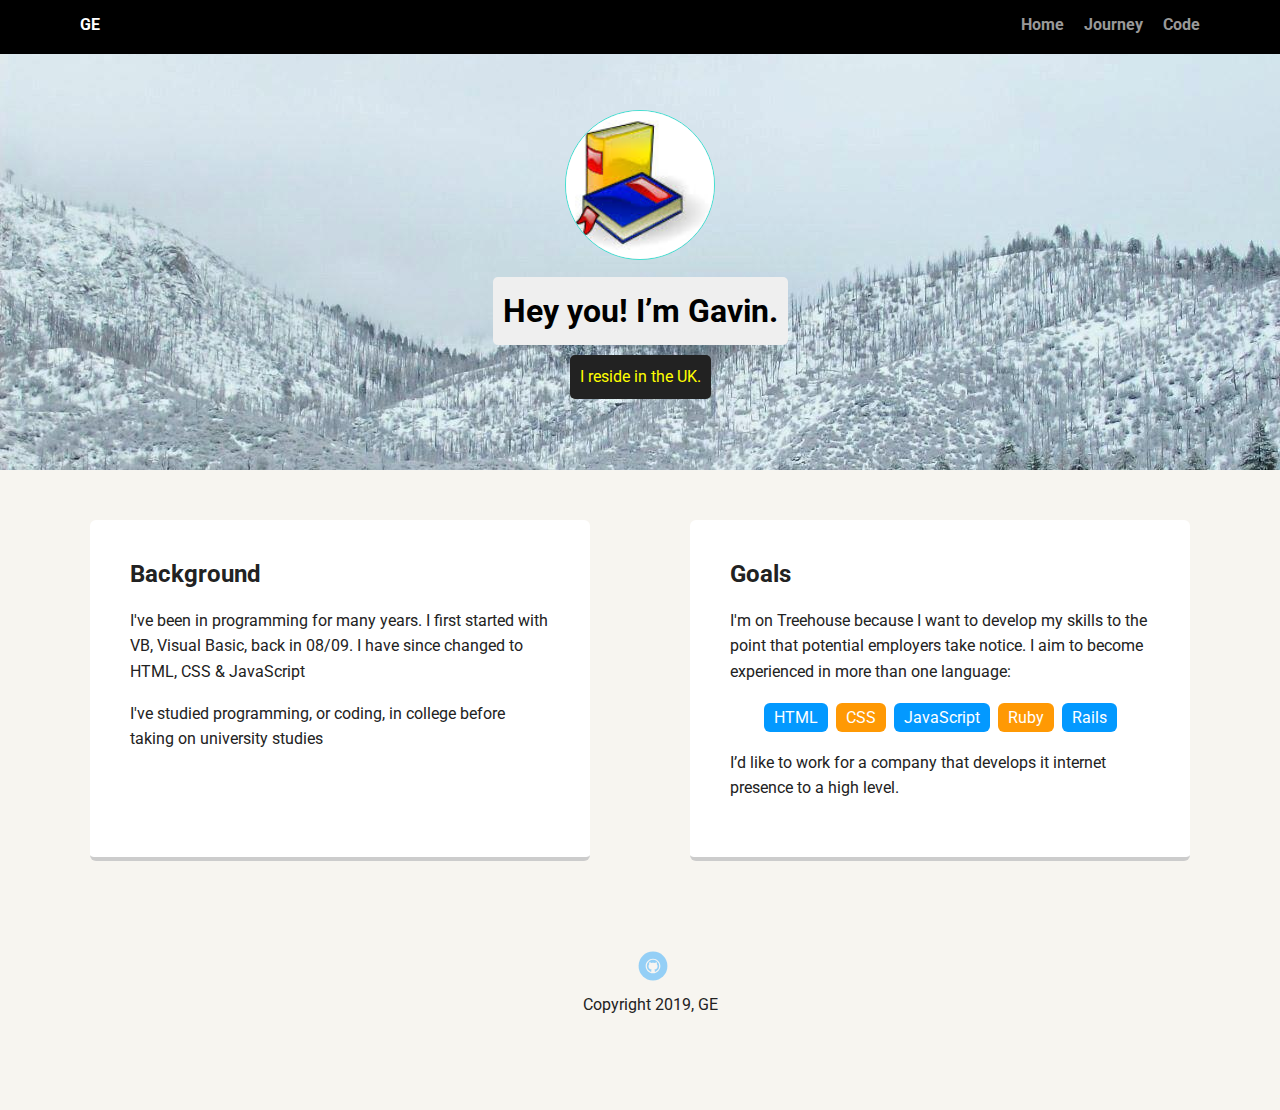
<file: TH/index.html>
<!doctype html>
<html lang="en">
<head>
  <meta charset="utf-8">
  <title>GE's Profile</title>
  <meta name="viewport" content="width=device-width, initial-scale=1.0">
  <link rel="stylesheet" href="styles.css">
  <link href="https://fonts.googleapis.com/css?family=Muli%7CRoboto:400,300,500,700,900" rel="stylesheet">
</head>
  <body>

    <nav class="main-nav">
        <ul class="nav">
          <li class="name">GE</li>
          <li><a href="index.html">Home</a></li>
          <li><a href="Journey.html">Journey</a></li>
          <li><a href="code.html">Code</a></li>
        </ul>
    </nav>

    <header>
      <img src="books.jpg" alt="image of books" class="profile-image">
      <h1 class="tag name">Hey you! I’m Gavin.</h1>
      <p class="tag location">I reside in the UK.</p>
    </header>

    <main class="flex">
      <section class="card">
        <h2>Background</h2>
        <p>I've been in programming for many years. I first started with VB, Visual Basic, back in 08/09. I have since changed to HTML, CSS & JavaScript</p>
        <p>I've studied programming, or coding, in college before taking on university studies</p>
      </section>

      <section class="card">
        <h2>Goals</h2>
        <p>I'm on Treehouse because I want to develop my skills to the point that potential employers take notice. I aim to become experienced in more than one language:</p>
        <ul class="skills">
          <li>HTML</li>
          <li>CSS</li>
          <li>JavaScript</li>
          <li>Ruby</li>
          <li>Rails</li>
        </ul>
        <p>I’d like to work for a company that develops it internet presence to a high level.</p>
      </section>
    </main>
    
    <footer>
      <ul>
        <li><a href="https://github.com/Gavin81" target="_blank" class="social github">Github</a></li>
      </ul>
      <p class="copyright">Copyright 2019, GE</p>
    </footer>
  </body>
  </html>
</file>
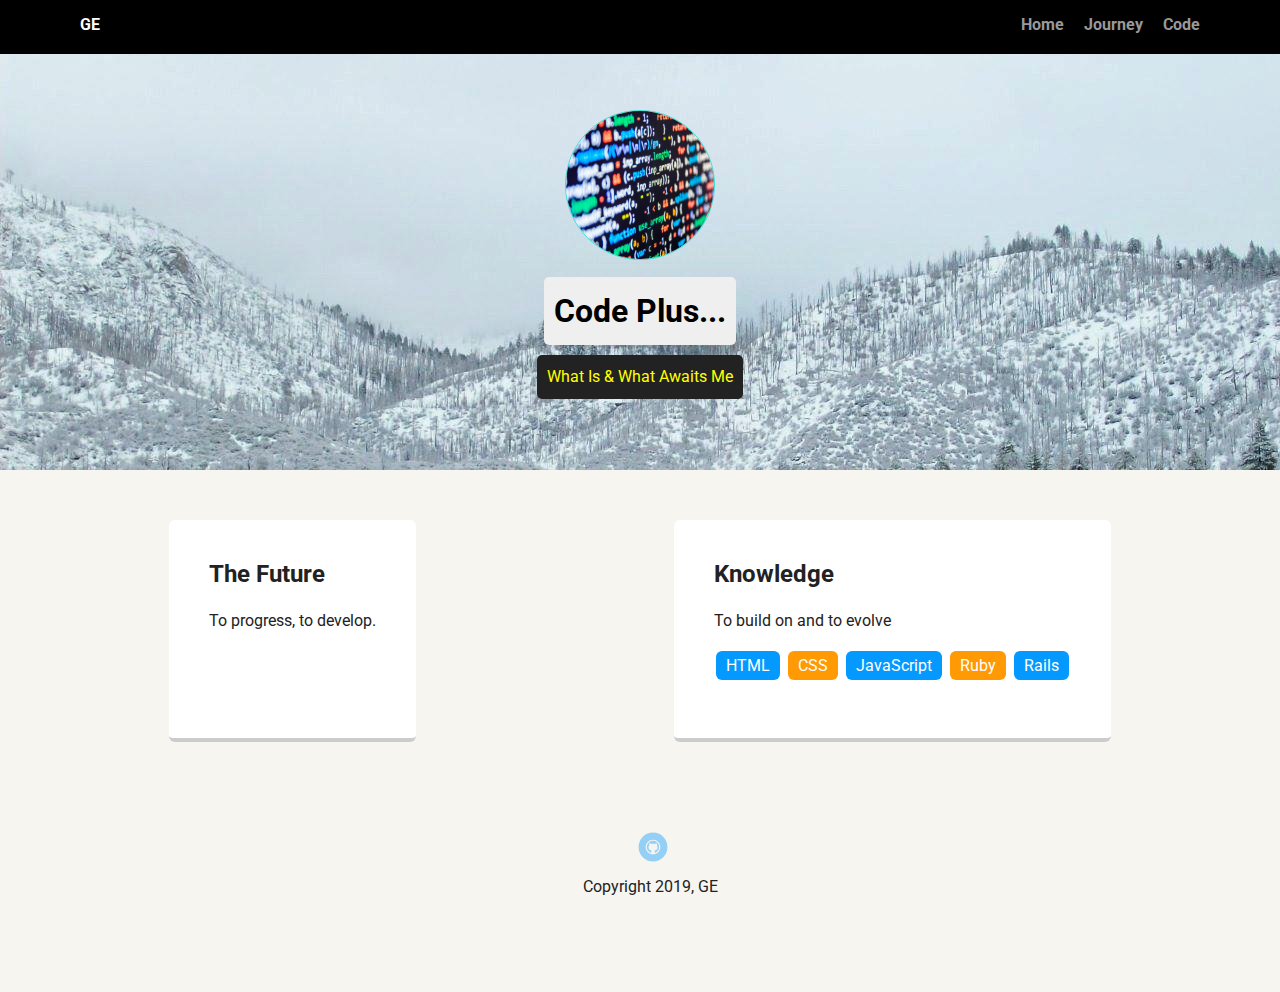
<file: TH/code.html>
<!doctype HTML>
<html lang="en">
    <head>
        <meta charset="utf-8">
        <title>What Is Next</title>
        <meta name="viewport" content="width=device-width, initial-scale=1.0">
        <link rel="stylesheet" href="styles.css">
        <link href="https://fonts.googleapis.com/css?family=Muli%7CRoboto:400,300,500,700,900" rel="stylesheet">
    </head>
    <body>
        <nav class="main-nav">
            <ul class="nav">
              <li class="name">GE</li>
              <li><a href="index.html">Home</a></li>
              <li><a href="Journey.html">Journey</a></li>
              <li><a href="code.html">Code</a></li>
            </ul>
        </nav>

        <header>
            <img src="images/code-image.jpg" alt="image of code" class="profile-image">
            <h1 class="tag name">Code Plus...</h1>
            <p class="tag location">What Is & What Awaits Me</p>
        </header>

        <main class="flex">
            <section class="card">
              <h2>The Future</h2>
              <p>To progress, to develop.</p>
            </section>
      
            <section class="card">
              <h2>Knowledge</h2>
              <p>To build on and to evolve</p>
              <ul class="skills">
                <li>HTML</li>
                <li>CSS</li>
                <li>JavaScript</li>
                <li>Ruby</li>
                <li>Rails</li>
              </ul>
              <p></p>
            </section>
        </main>

        <footer>
           <ul>
             <li><a href="https://github.com/Gavin81" target="_blank" class="social github">Github</a></li>
           </ul>
           <p class="copyright">Copyright 2019, GE</p>
        </footer>
    </body>
    </html>
</file>
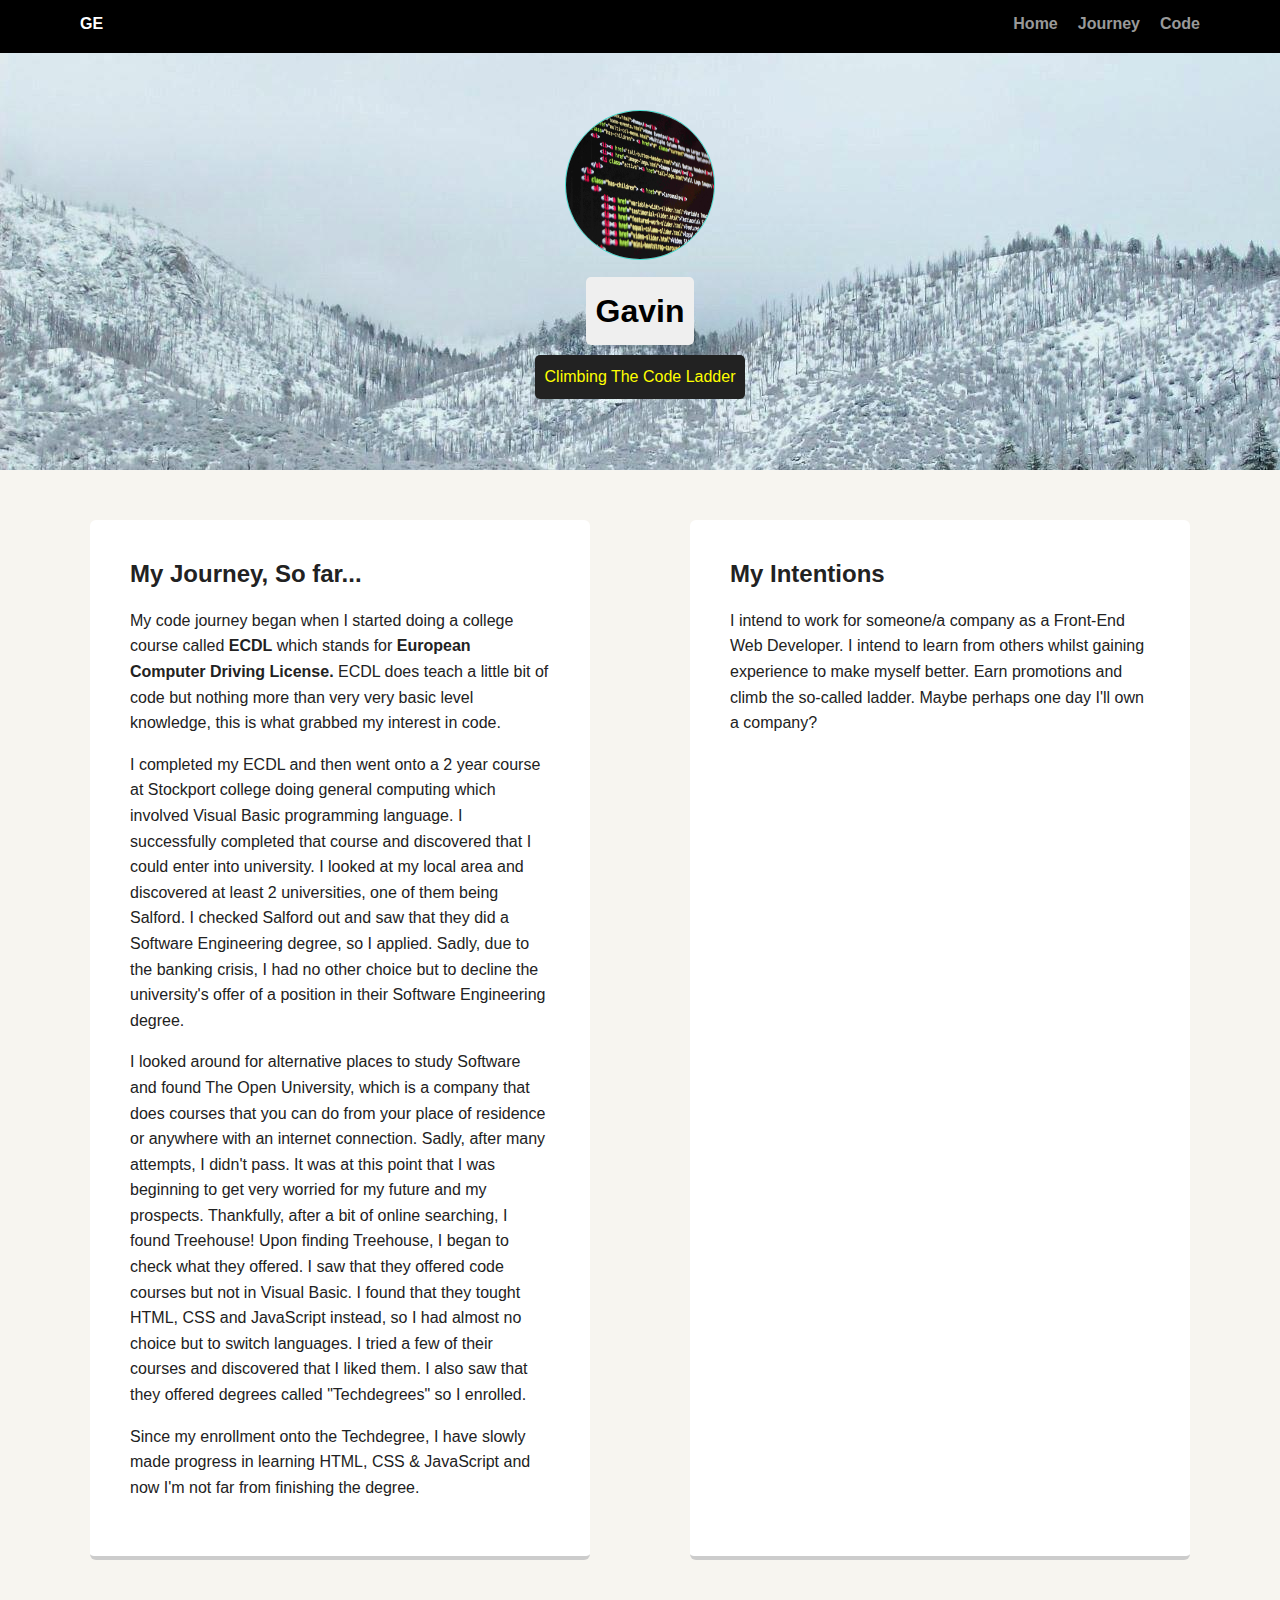
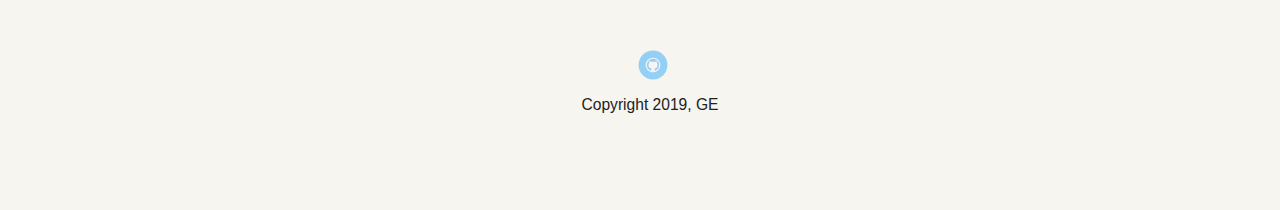
<file: TH/Journey.html>
<!doctype HTML>
<html lang="en">
<head>
<meta charset="utf-8">
<title>Journey</title>
<meta name="viewport" content="width=device-width initial-scale=1">
<link rel="stylesheet" href="styles.css">
</head>
<body>

    <nav class="main-nav">
        <ul class="nav">
          <li class="name">GE</li>
          <li><a href="index.html">Home</a></li>
          <li><a href="Journey.html">Journey</a></li>
          <li><a href="code.html">Code</a></li>
        </ul>
    </nav>

    <header>
        <img src="images/code1.jpg" alt="image of code" class="profile-image">
        <h1 class="tag name">Gavin</h1>
        <p class="tag location">Climbing The Code Ladder</p>
    </header>

    <main class="flex">
        <section class="card">
            <h2>My Journey, So far...</h2>
            <section>
            <p>My code journey began when I started doing a college course called <strong>ECDL</strong> which stands for <strong>European Computer Driving License.</strong>
            ECDL does teach a little bit of code but nothing more than very very basic level knowledge, this is what grabbed my interest
            in code.
            </p>
            </section>

            <section>
            <p>
            I completed my ECDL and then went onto a 2 year course at Stockport college doing general computing which involved Visual
            Basic programming language. I successfully completed that course and discovered that I could enter into university.
            I looked at my local area and discovered at least 2 universities, one of them being Salford. I checked Salford out and saw
            that they did a Software Engineering degree, so I applied. Sadly, due to the banking crisis, I had no other choice but to decline
            the university's offer of a position in their Software Engineering degree.
            </p>
            </section>

            <section>
            <p>
            I looked around for alternative places to study Software and found The Open University, which is a company that does courses
            that you can do from your place of residence or anywhere with an internet connection. Sadly, after many attempts, I didn't pass.
            It was at this point that I was beginning to get very worried for my future and my prospects. Thankfully, after a bit of online searching,
            I found Treehouse! Upon finding Treehouse, I began to check what they offered. I saw that they offered code courses but not in Visual Basic.
            I found that they tought HTML, CSS and JavaScript instead, so I had almost no choice but to switch languages. I tried a few of
            their courses and discovered that I liked them. I also saw that they offered degrees called "Techdegrees" so I enrolled.
            </p>
            </section>

            <section>
            <p>
            Since my enrollment onto the Techdegree, I have slowly made progress in learning HTML, CSS & JavaScript and now I'm not far
            from finishing the degree. 
            </p>
            </section>
        </section>


        <div class="card">
            <h2>My Intentions</h2>
            <p>I intend to work for someone/a company as a Front-End Web Developer. I intend to learn from others whilst gaining experience
                to make myself better. Earn promotions and climb the so-called ladder. Maybe perhaps one day I'll own a company?
            </p>
        </div>
    </main>

    <footer>
        <ul>
          <li><a href="https://github.com/Gavin81" target="_blank" class="social github">Github</a></li>
        </ul>
        <p class="copyright">Copyright 2019, GE</p>
    </footer>
</body>
</html>
</file>
<file: TH/styles.css>
/* Global Layout Set-up */


* {
  box-sizing: border-box;
}

body {
  margin: 0;
  padding: 0;
  text-align: center;
  font-family: 'Roboto', sans-serif;
  color: #222;
  background: #f7f5f0;
}



/* Link Styles */
a {
  text-decoration: none;
  color: #999;
}
a:hover {
  color: #6633ff;
}



/* Section Styles */
.main-nav {
  width: 100%;
  background: black;
  min-height: 30px;
  padding: 10px;
  position: fixed;
  text-align: center;
}
.nav {
  display: flex;
  justify-content: space-around;
  font-weight: 700;
  list-style-type: none;
  margin: 0 auto;
  padding: 0;
}
.nav .name {
    display: block;
    margin-right: auto;
    color: white;
}
.nav li {
  padding: 5px 10px 10px 10px;
}
.nav a {
  transition: all .5s;
}
.nav a:hover {
  color: white
}


/* Header CSS styles */
header {
  text-align: center;
  background: url('SnowyHills.jpg') no-repeat top center ;
  background-size: cover;
  overflow: hidden;
  padding-top: 60px;
}
header {
  line-height: 1.5;
}
header .profile-image {
  margin-top: 50px;
  width: 150px;
  height: 150px;
  border-radius: 50%;
  border: 1px solid turquoise;
  transition: all .5s;
}
header .profile-image:hover {
  /* transform: scale(1.2) rotate(5deg); */
  transform: scale(1.2) rotate(180deg);
}



.tag {
  background-color: #efefef;
  color: black;
  padding: 10px;
  border-radius: 5px;
  display: table;
  margin: 10px auto;
}
.location {
  background-color: #222;
  color: yellow;
}
.card {
  margin: 30px;
  padding: 20px 40px 40px;
  max-width: 500px;
  text-align: left;
  background: #fff;
  border-bottom: 4px solid #ccc;
  border-radius: 6px;
  transition: all .5s;
}
.card:hover {
  border-color: #ff99ff;
}

ul.skills {
  padding: 0;
  text-align: center;
}

.skills li {
  border-radius: 6px;
  display: inline-block;
  background: #ff9904;
  color: white;
  padding: 5px 10px;
  margin: 2px;
}

.skills li:nth-child(odd) {
  background: #0399ff;
}


/* Footer CSS styles */
footer {
  width: 100%;
  min-height: 30px;
  padding: 20px 0 40px 20px;
}
footer .copyright {
  top: -8px;
  font-size: .75em;
}
footer ul {
  list-style-type: none;
  margin: 0;
  padding: 0;
}
footer ul li {
  display: inline-block;
}


/* Links CSS styles */
a.social {
  display: inline-block;
  text-indent: -9999px;
  margin-left: 5px;
  width: 30px;
  height: 30px;
  background-size: 30px 30px;
  opacity: .4;
  transition: all .5s;
}
a.twitter {
  background-image: url(images/twitter.svg);
}
a.linkedin {
  background-image: url(images/linkedin.svg);
}
a.github {
  background-image: url(images/github.svg);
}
a.social:hover {
  opacity: 1;
}
.clearfix {
  clear: both;
}



/* Styles for larger screens such as tablets */
@media screen and (min-width: 720px) {

  .flex {
      display: -ms-flexbox;      /* TWEENER - IE 10 */
      display: flex;
      max-width: 1200px;
      -ms-flex-pack: distribute;
      justify-content: space-around;
      margin: 0 auto;
  }

  header {
    min-height: 470px;
  }

  .nav {
    max-width: 1200px;
    padding: 0 30px;
  }


  main {
    padding-top: 20px;
  }

  main p {
    line-height: 1.6em;
  }

  footer {
    font-size: 1.3em;
    max-width: 1200px;
    margin: 40px auto;
  }

}
</file>
